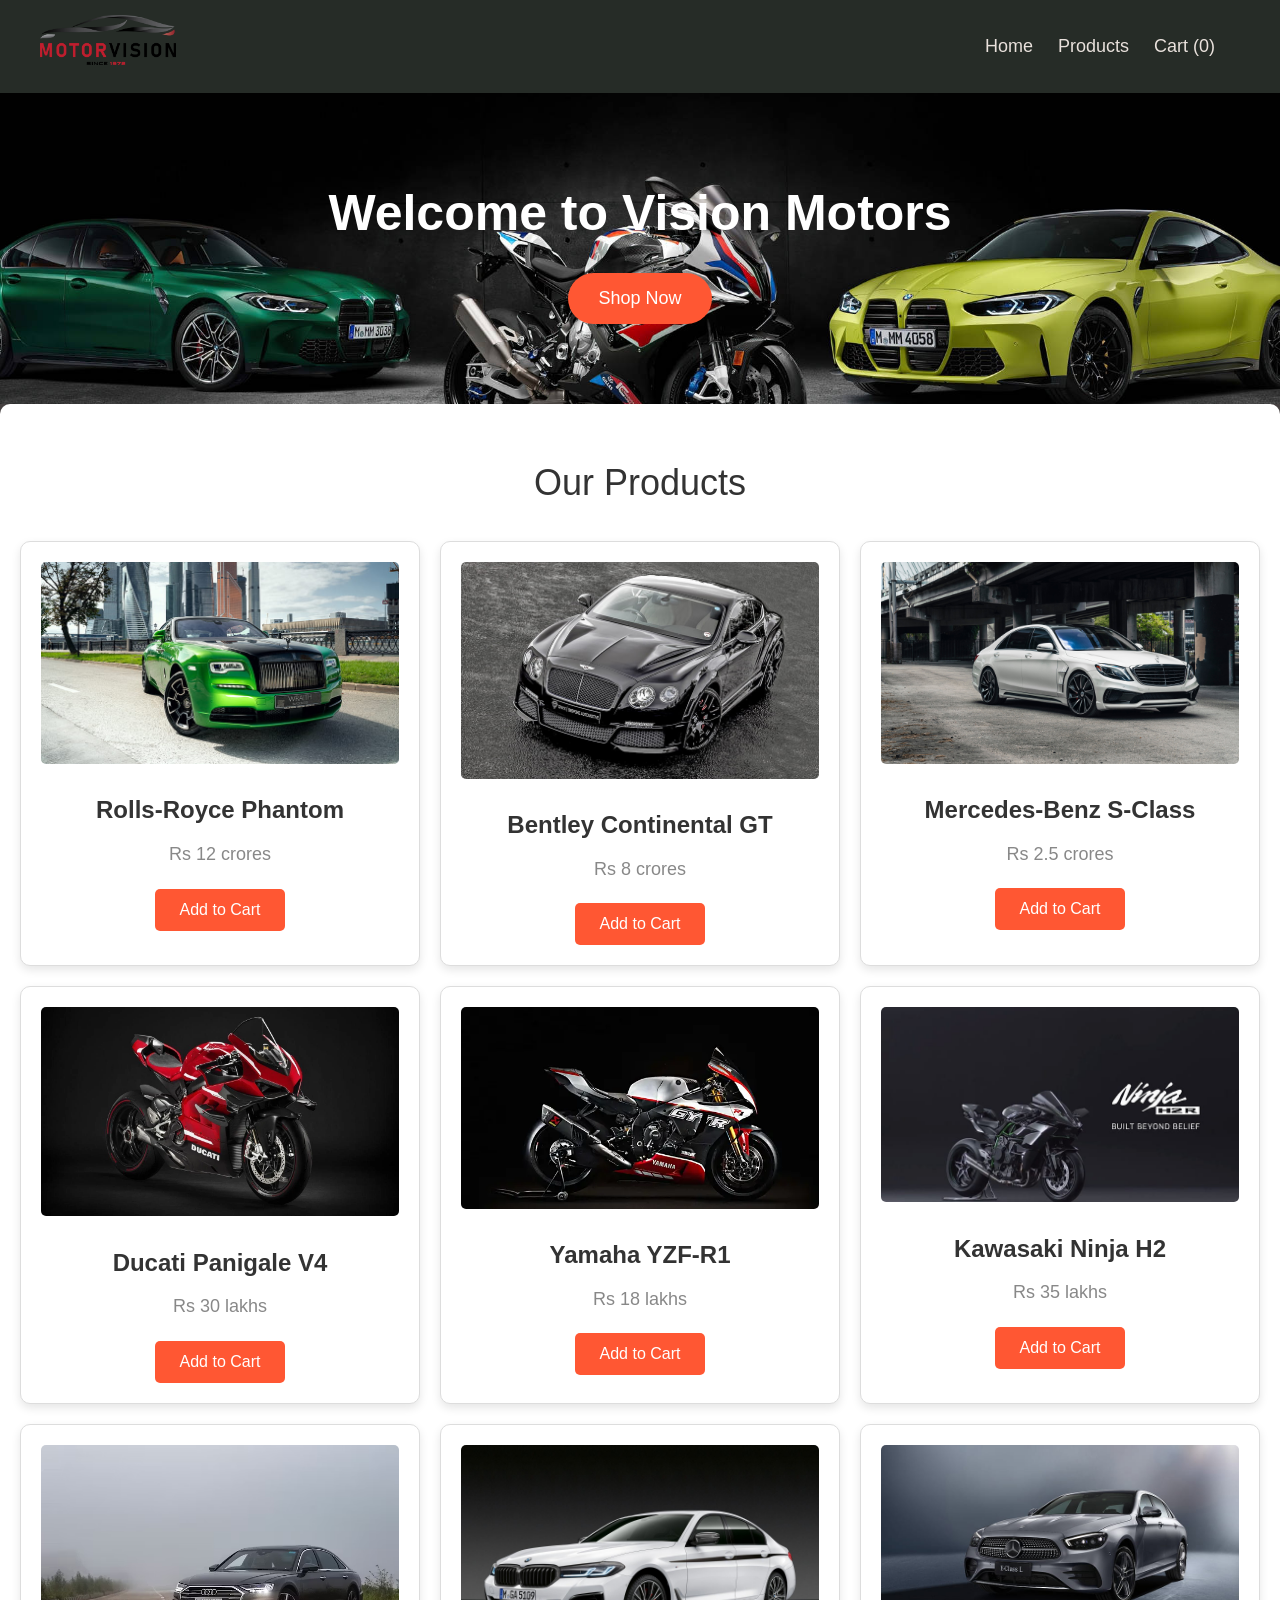
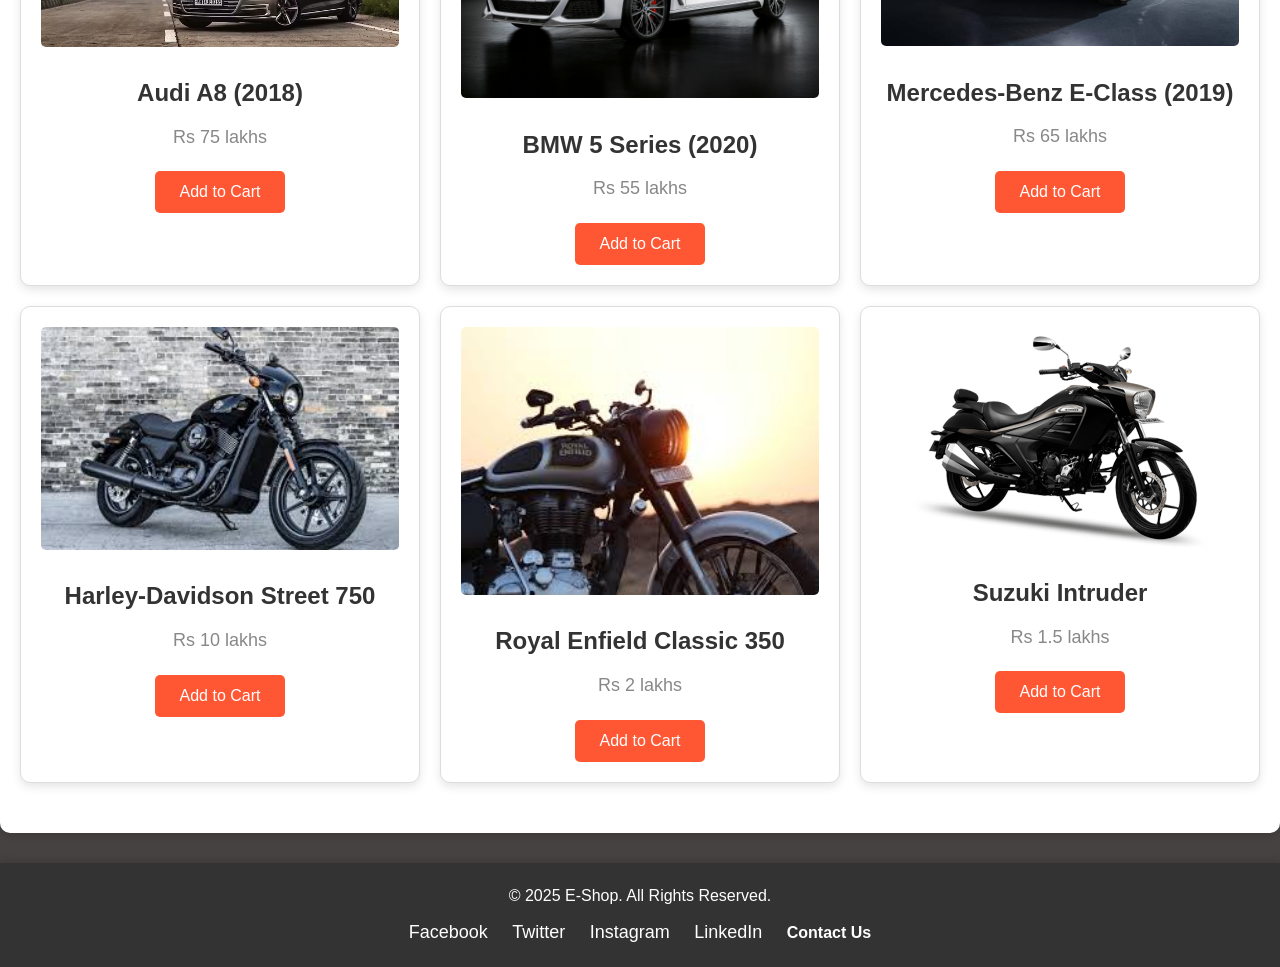
<file: index.html>
<!DOCTYPE html>
<html lang="en">
<head>
    <meta charset="UTF-8">
    <meta name="viewport" content="width=device-width, initial-scale=1.0">
    <title> Welcome to Vision Motors </title>
    <link rel="stylesheet" href="style.css">
</head>
<body>
    <header class="navbar">
        <div class="container">
             <!-- Vision Motors Logo -->
             <a href="/index.html" class="logo">
                <img src="/images/Vision-logo.png" alt="Vision Motors Logo" style="height: 50px;">
            </a>
            <nav>
                <ul class="nav-links">
                    <li><a href="/index.html">Home</a></li>
                    <li><a href="/Product/Product.html">Products</a></li>
                    <li><a href="/Cart/Cart.html" id="cart-btn">Cart (<span id="cart-count">0</span>)</a></li>
                </ul>
            </nav>
        </div>
    </header>

    <main>
        <!-- Hero Section -->
        <section class="hero">
            <div class="container">
                <h1>Welcome to Vision Motors</h1>
                <a href="/Product/Product.html">
                    <button class="btn">Shop Now</button>
                </a>
            </div>
        </section>

        <!-- Product Listing -->
        <section id="products" class="products">
            <div class="container">
                <h2>Our Products</h2>
                <div class="product-grid">
                    <!-- Luxury Cars -->
                    <div class="product-card" data-category="luxury-cars">
                        <img src="/images/rolls-royce.jpg" alt="Luxury Car">
                        <h3>Rolls-Royce Phantom</h3>
                        <p>Rs 12 crores</p>
                        <button class="btn">Add to Cart</button>
                    </div>

                    <div class="product-card" data-category="luxury-cars">
                        <img src="/images/Bentley Continental GT.jpg" alt="Luxury Car">
                        <h3>Bentley Continental GT</h3>
                        <p>Rs 8 crores</p>
                        <button class="btn">Add to Cart</button>
                    </div>

                    <div class="product-card" data-category="luxury-cars">
                        <img src="/images/Mercedes-Benz S-Class.jpg" alt="Luxury Car">
                        <h3>Mercedes-Benz S-Class</h3>
                        <p>Rs 2.5 crores</p>
                        <button class="btn">Add to Cart</button>
                    </div>

                    <!-- Sport Bikes -->
                    <div class="product-card" data-category="luxury-bikes">
                        <img src="/images/Ducati Panigale V4.webp" alt="Sport Bike">
                        <h3>Ducati Panigale V4</h3>
                        <p>Rs 30 lakhs</p>
                        <button class="btn">Add to Cart</button>
                    </div>

                    <div class="product-card" data-category="luxury-bikes">
                        <img src="/images/Yamaha YZF-R1.webp" alt="Sport Bike">
                        <h3>Yamaha YZF-R1</h3>
                        <p>Rs 18 lakhs</p>
                        <button class="btn">Add to Cart</button>
                    </div>

                    <div class="product-card" data-category="luxury-bikes">
                        <img src="/images/Kawasaki Ninja H2.jpg" alt="Sport Bike">
                        <h3>Kawasaki Ninja H2</h3>
                        <p>Rs 35 lakhs</p>
                        <button class="btn">Add to Cart</button>
                    </div>

                    <!-- Pre-used Cars -->
                    <div class="product-card" data-category="pre-used-cars">
                        <img src="/images/Audi A8 (2018).avif" alt="Pre-used Car">
                        <h3>Audi A8 (2018)</h3>
                        <p>Rs 75 lakhs</p>
                        <button class="btn">Add to Cart</button>
                    </div>

                    <div class="product-card" data-category="pre-used-cars">
                        <img src="/images/BMW 5 Series (2020).jpg" alt="Pre-used Car">
                        <h3>BMW 5 Series (2020)</h3>
                        <p>Rs 55 lakhs</p>
                        <button class="btn">Add to Cart</button>
                    </div>

                    <div class="product-card" data-category="pre-used-cars">
                        <img src="/images/Mercedes-Benz E-Class (2019).jpg" alt="Pre-used Car">
                        <h3>Mercedes-Benz E-Class (2019)</h3>
                        <p>Rs 65 lakhs</p>
                        <button class="btn">Add to Cart</button>
                    </div>

                    <!-- Pre-used Bikes -->
                    <div class="product-card" data-category="pre-used-bikes">
                        <img src="/images/Harley-Davidson Street 750.jfif" alt="Pre-used Bike">
                        <h3>Harley-Davidson Street 750</h3>
                        <p>Rs 10 lakhs</p>
                        <button class="btn">Add to Cart</button>
                    </div>

                    <div class="product-card" data-category="pre-used-bikes">
                        <img src="/images/Royal Enfield Classic 350.jfif" alt="Pre-used Bike">
                        <h3>Royal Enfield Classic 350</h3>
                        <p>Rs 2 lakhs</p>
                        <button class="btn">Add to Cart</button>
                    </div>

                    <div class="product-card" data-category="pre-used-bikes">
                        <img src="/images/Suzuki Intruder.png" alt="Pre-used Bike">
                        <h3>Suzuki Intruder</h3>
                        <p>Rs 1.5 lakhs</p>
                        <button class="btn">Add to Cart</button>
                    </div>
                </div>
            </div>
        </section>
    </main>

  <footer class="footer">
    <div class="container">
        <p>&copy; 2025 E-Shop. All Rights Reserved.</p>
        <div class="footer-links">
            <a href="https://facebook.com" target="_blank" class="social-icon">Facebook</a>
            <a href="https://twitter.com" target="_blank" class="social-icon">Twitter</a>
            <a href="https://instagram.com" target="_blank" class="social-icon">Instagram</a>
            <a href="https://linkedin.com" target="_blank" class="social-icon">LinkedIn</a>
            <a href="/contact" class="contact-us">Contact Us</a>
        </div>
    </div>
</footer>

    <script src="script.js"></script>
</body>
</html>
</file>
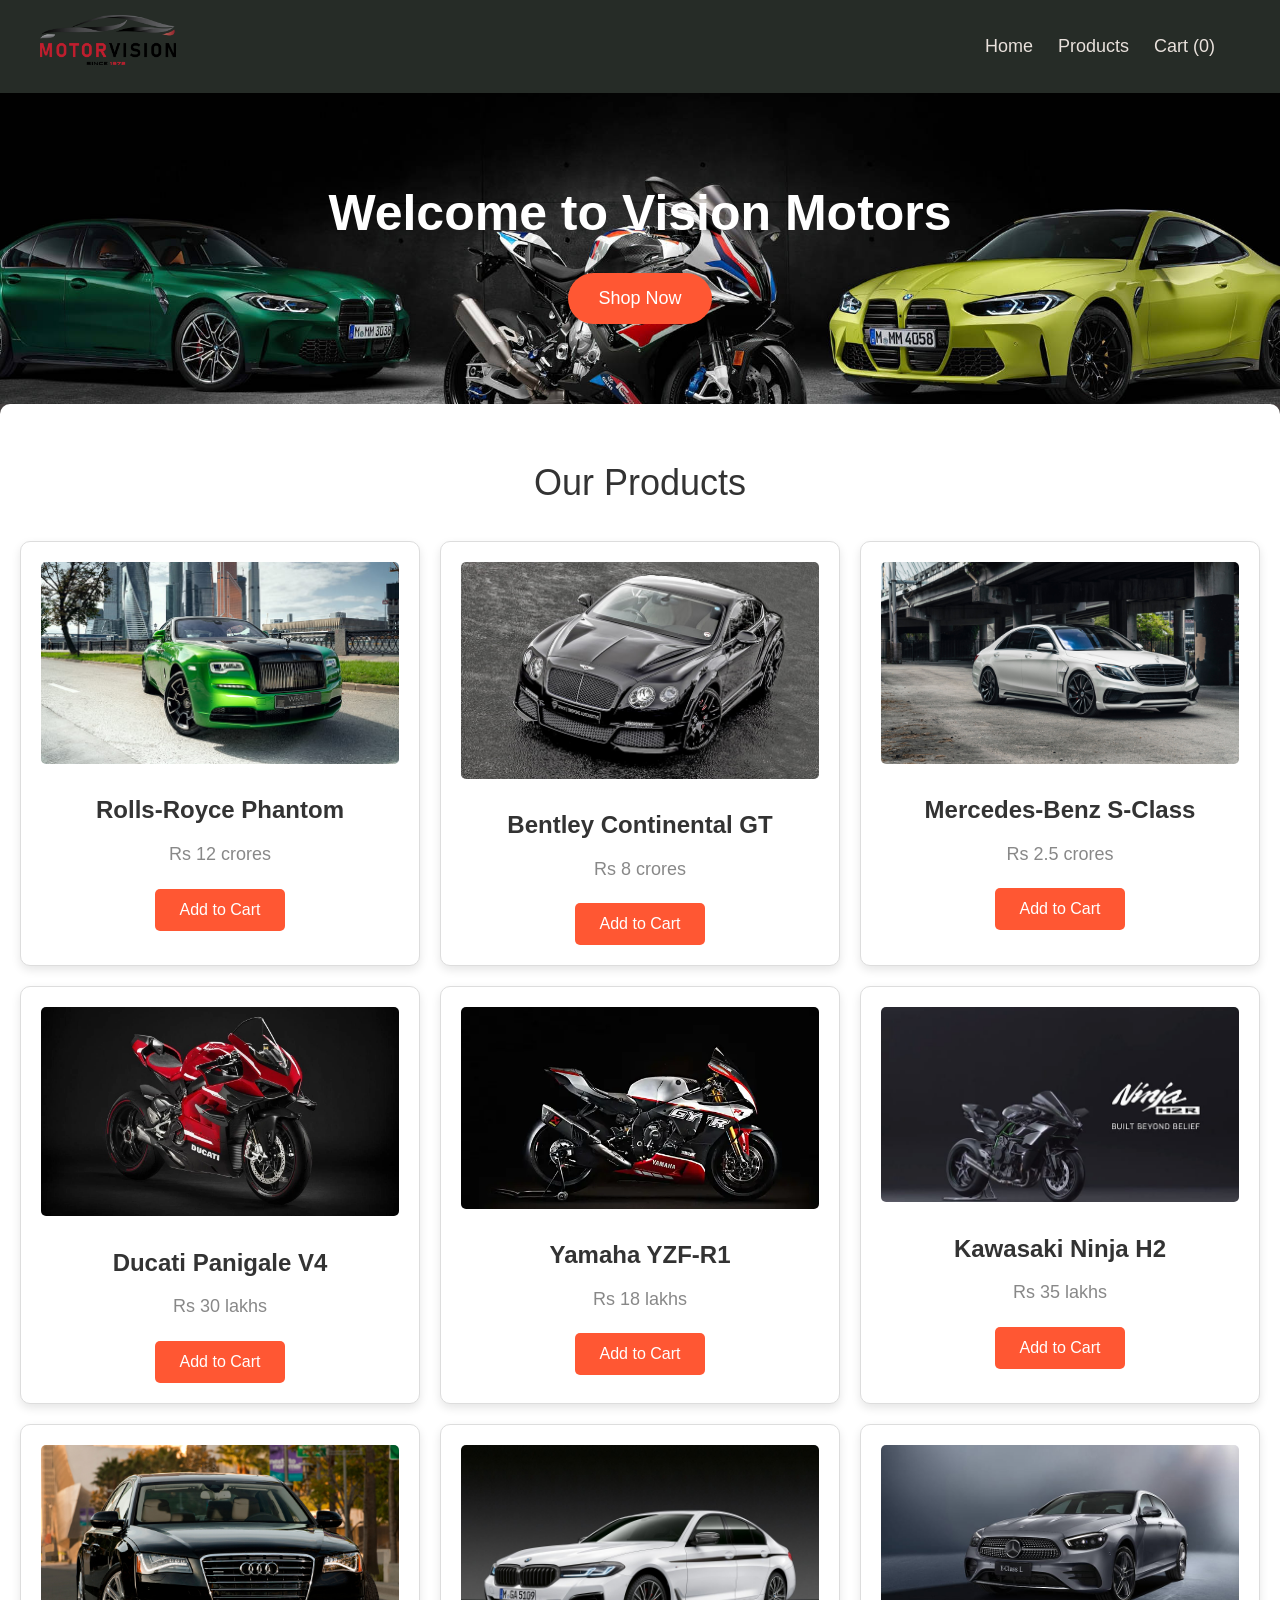
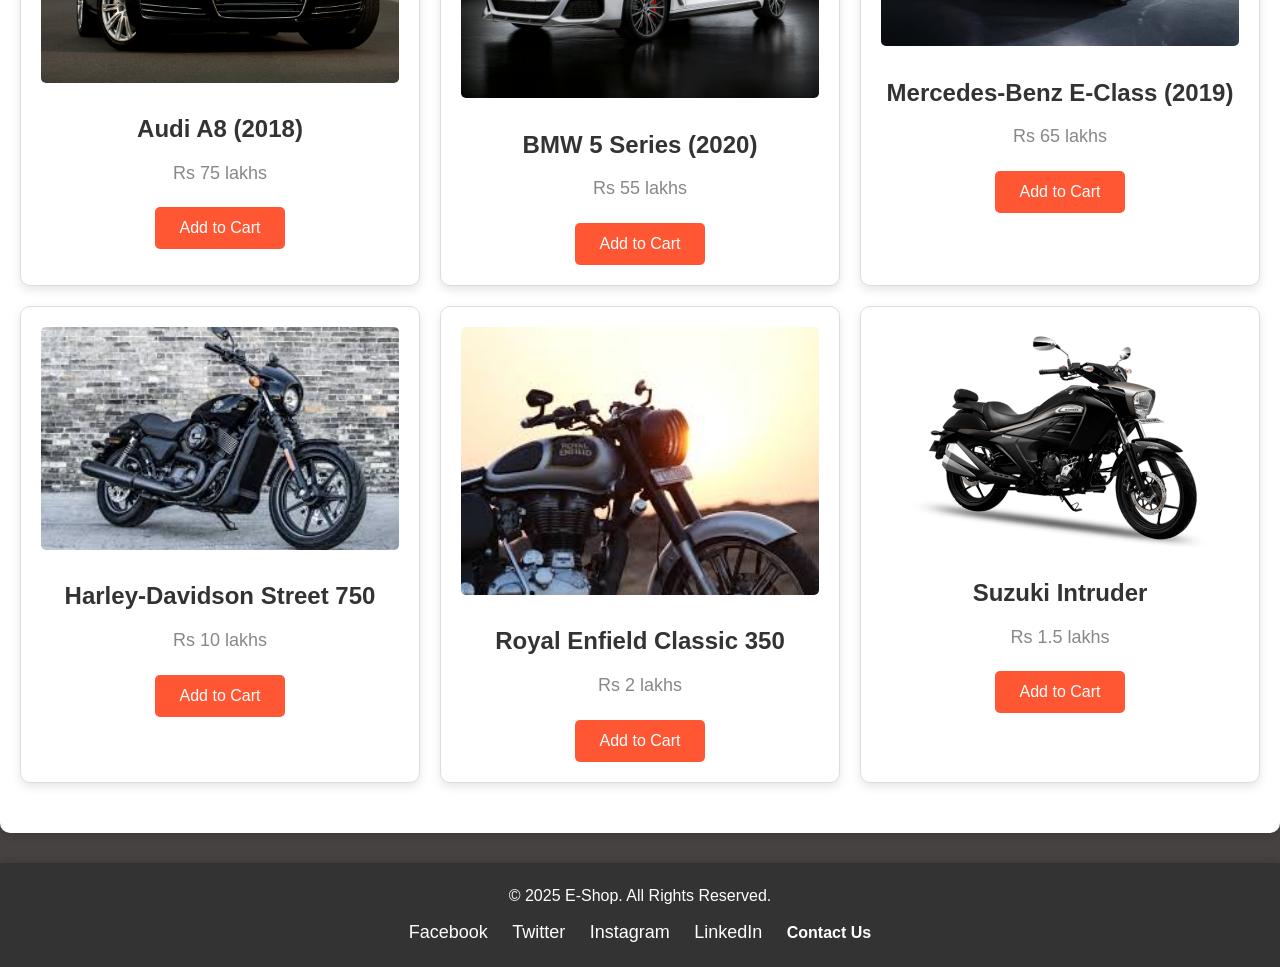
<file: e-shop.html>
<!DOCTYPE html>
<html lang="en">
<head>
    <meta charset="UTF-8">
    <meta name="viewport" content="width=device-width, initial-scale=1.0">
    <title> Welcome to Vision Motors </title>
    <link rel="stylesheet" href="style.css">
</head>
<body>
    <header class="navbar">
        <div class="container">
             <!-- Vision Motors Logo -->
             <a href="/e-shop.html" class="logo">
                <img src="/images/Vision-logo.png" alt="Vision Motors Logo" style="height: 50px;">
            </a>
            <nav>
                <ul class="nav-links">
                    <li><a href="/e-shop.html">Home</a></li>
                    <li><a href="/Product/Product.html">Products</a></li>
                    <li><a href="/Cart/Cart.html" id="cart-btn">Cart (<span id="cart-count">0</span>)</a></li>
                </ul>
            </nav>
        </div>
    </header>

    <main>
        <!-- Hero Section -->
        <section class="hero">
            <div class="container">
                <h1>Welcome to Vision Motors</h1>
                <a href="/Product/Product.html">
                    <button class="btn">Shop Now</button>
                </a>
            </div>
        </section>

        <!-- Product Listing -->
        <section id="products" class="products">
            <div class="container">
                <h2>Our Products</h2>
                <div class="product-grid">
                    <!-- Luxury Cars -->
                    <div class="product-card" data-category="luxury-cars">
                        <img src="/images/rolls-royce.jpg" alt="Luxury Car">
                        <h3>Rolls-Royce Phantom</h3>
                        <p>Rs 12 crores</p>
                        <button class="btn">Add to Cart</button>
                    </div>

                    <div class="product-card" data-category="luxury-cars">
                        <img src="/images/Bentley Continental GT.jpg" alt="Luxury Car">
                        <h3>Bentley Continental GT</h3>
                        <p>Rs 8 crores</p>
                        <button class="btn">Add to Cart</button>
                    </div>

                    <div class="product-card" data-category="luxury-cars">
                        <img src="/images/Mercedes-Benz S-Class.jpg" alt="Luxury Car">
                        <h3>Mercedes-Benz S-Class</h3>
                        <p>Rs 2.5 crores</p>
                        <button class="btn">Add to Cart</button>
                    </div>

                    <!-- Sport Bikes -->
                    <div class="product-card" data-category="luxury-bikes">
                        <img src="/images/Ducati Panigale V4.webp" alt="Sport Bike">
                        <h3>Ducati Panigale V4</h3>
                        <p>Rs 30 lakhs</p>
                        <button class="btn">Add to Cart</button>
                    </div>

                    <div class="product-card" data-category="luxury-bikes">
                        <img src="/images/Yamaha YZF-R1.webp" alt="Sport Bike">
                        <h3>Yamaha YZF-R1</h3>
                        <p>Rs 18 lakhs</p>
                        <button class="btn">Add to Cart</button>
                    </div>

                    <div class="product-card" data-category="luxury-bikes">
                        <img src="/images/Kawasaki Ninja H2.jpg" alt="Sport Bike">
                        <h3>Kawasaki Ninja H2</h3>
                        <p>Rs 35 lakhs</p>
                        <button class="btn">Add to Cart</button>
                    </div>

                    <!-- Pre-used Cars -->
                    <div class="product-card" data-category="pre-used-cars">
                        <img src="/images/Audi A8 (2018).jpg" alt="Pre-used Car">
                        <h3>Audi A8 (2018)</h3>
                        <p>Rs 75 lakhs</p>
                        <button class="btn">Add to Cart</button>
                    </div>

                    <div class="product-card" data-category="pre-used-cars">
                        <img src="/images/BMW 5 Series (2020).jpg" alt="Pre-used Car">
                        <h3>BMW 5 Series (2020)</h3>
                        <p>Rs 55 lakhs</p>
                        <button class="btn">Add to Cart</button>
                    </div>

                    <div class="product-card" data-category="pre-used-cars">
                        <img src="/images/Mercedes-Benz E-Class (2019).jpg" alt="Pre-used Car">
                        <h3>Mercedes-Benz E-Class (2019)</h3>
                        <p>Rs 65 lakhs</p>
                        <button class="btn">Add to Cart</button>
                    </div>

                    <!-- Pre-used Bikes -->
                    <div class="product-card" data-category="pre-used-bikes">
                        <img src="/images/Harley-Davidson Street 750.jfif" alt="Pre-used Bike">
                        <h3>Harley-Davidson Street 750</h3>
                        <p>Rs 10 lakhs</p>
                        <button class="btn">Add to Cart</button>
                    </div>

                    <div class="product-card" data-category="pre-used-bikes">
                        <img src="/images/Royal Enfield Classic 350.jfif" alt="Pre-used Bike">
                        <h3>Royal Enfield Classic 350</h3>
                        <p>Rs 2 lakhs</p>
                        <button class="btn">Add to Cart</button>
                    </div>

                    <div class="product-card" data-category="pre-used-bikes">
                        <img src="/images/Suzuki Intruder.png" alt="Pre-used Bike">
                        <h3>Suzuki Intruder</h3>
                        <p>Rs 1.5 lakhs</p>
                        <button class="btn">Add to Cart</button>
                    </div>
                </div>
            </div>
        </section>
    </main>

  <footer class="footer">
    <div class="container">
        <p>&copy; 2025 E-Shop. All Rights Reserved.</p>
        <div class="footer-links">
            <a href="https://facebook.com" target="_blank" class="social-icon">Facebook</a>
            <a href="https://twitter.com" target="_blank" class="social-icon">Twitter</a>
            <a href="https://instagram.com" target="_blank" class="social-icon">Instagram</a>
            <a href="https://linkedin.com" target="_blank" class="social-icon">LinkedIn</a>
            <a href="/contact" class="contact-us">Contact Us</a>
        </div>
    </div>
</footer>

    <script src="script.js"></script>
</body>
</html>
</file>
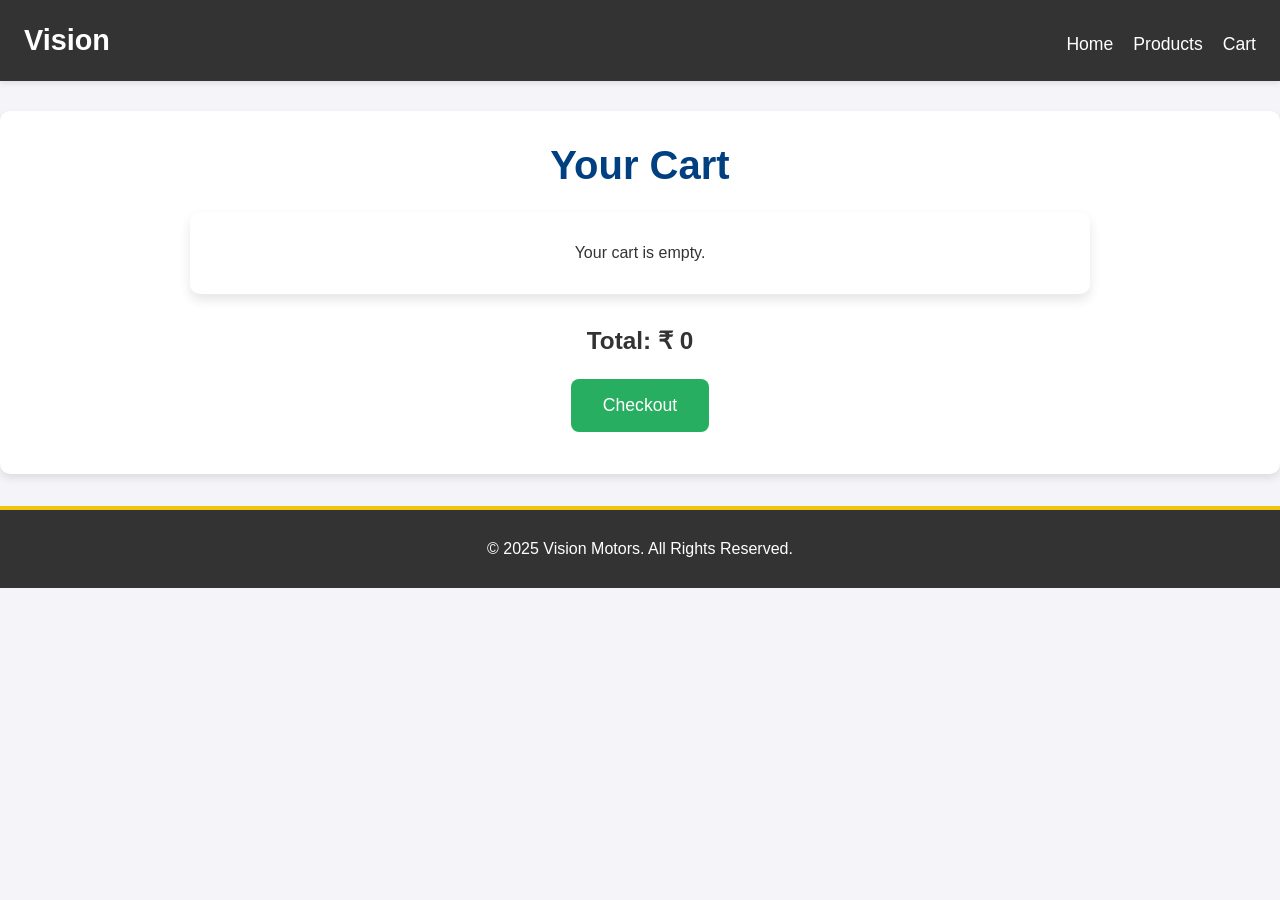
<file: Cart/Cart.html>
<!DOCTYPE html>
<html lang="en">
<head>
    <meta charset="UTF-8">
    <meta name="viewport" content="width=device-width, initial-scale=1.0">
    <title>Your Cart</title>
    <link rel="stylesheet" href="cart.css">
</head>
<body>
    <header class="navbar">
        <div class="container">
            <h1 class="logo">Vision</h1>
            <nav>
                <ul class="nav-links">
                    <li><a href="/ecom-website/e-shop.html">Home</a></li>
                    <li><a href="/ecom-website/Product/Product.html">Products</a></li>
                    <li><a href="Cart.html">Cart</a></li>
                </ul>
            </nav>
        </div>
    </header>

    <main>
        <section class="cart">
            <div class="container">
                <h2>Your Cart</h2>
                <div id="cart-items" class="cart-items">
                    <p>Your cart is empty.</p>
                </div>
                <div class="cart-summary">
                    <h3>Total: <span id="cart-total">Rs 0</span></h3>
                    <button id="checkout-btn" class="btn">Checkout</button>
                </div>
            </div>

            <!-- Error message container -->
<div id="error-message" style="font-size: 1.2rem; margin-top: 10px;"></div>

        </section>
    </main>

    <footer class="footer">
        <div class="container">
            <p>&copy; 2025 Vision Motors. All Rights Reserved.</p>
        </div>
    </footer>

    <script src="cart.js"></script>
</body>
</html>
</file>
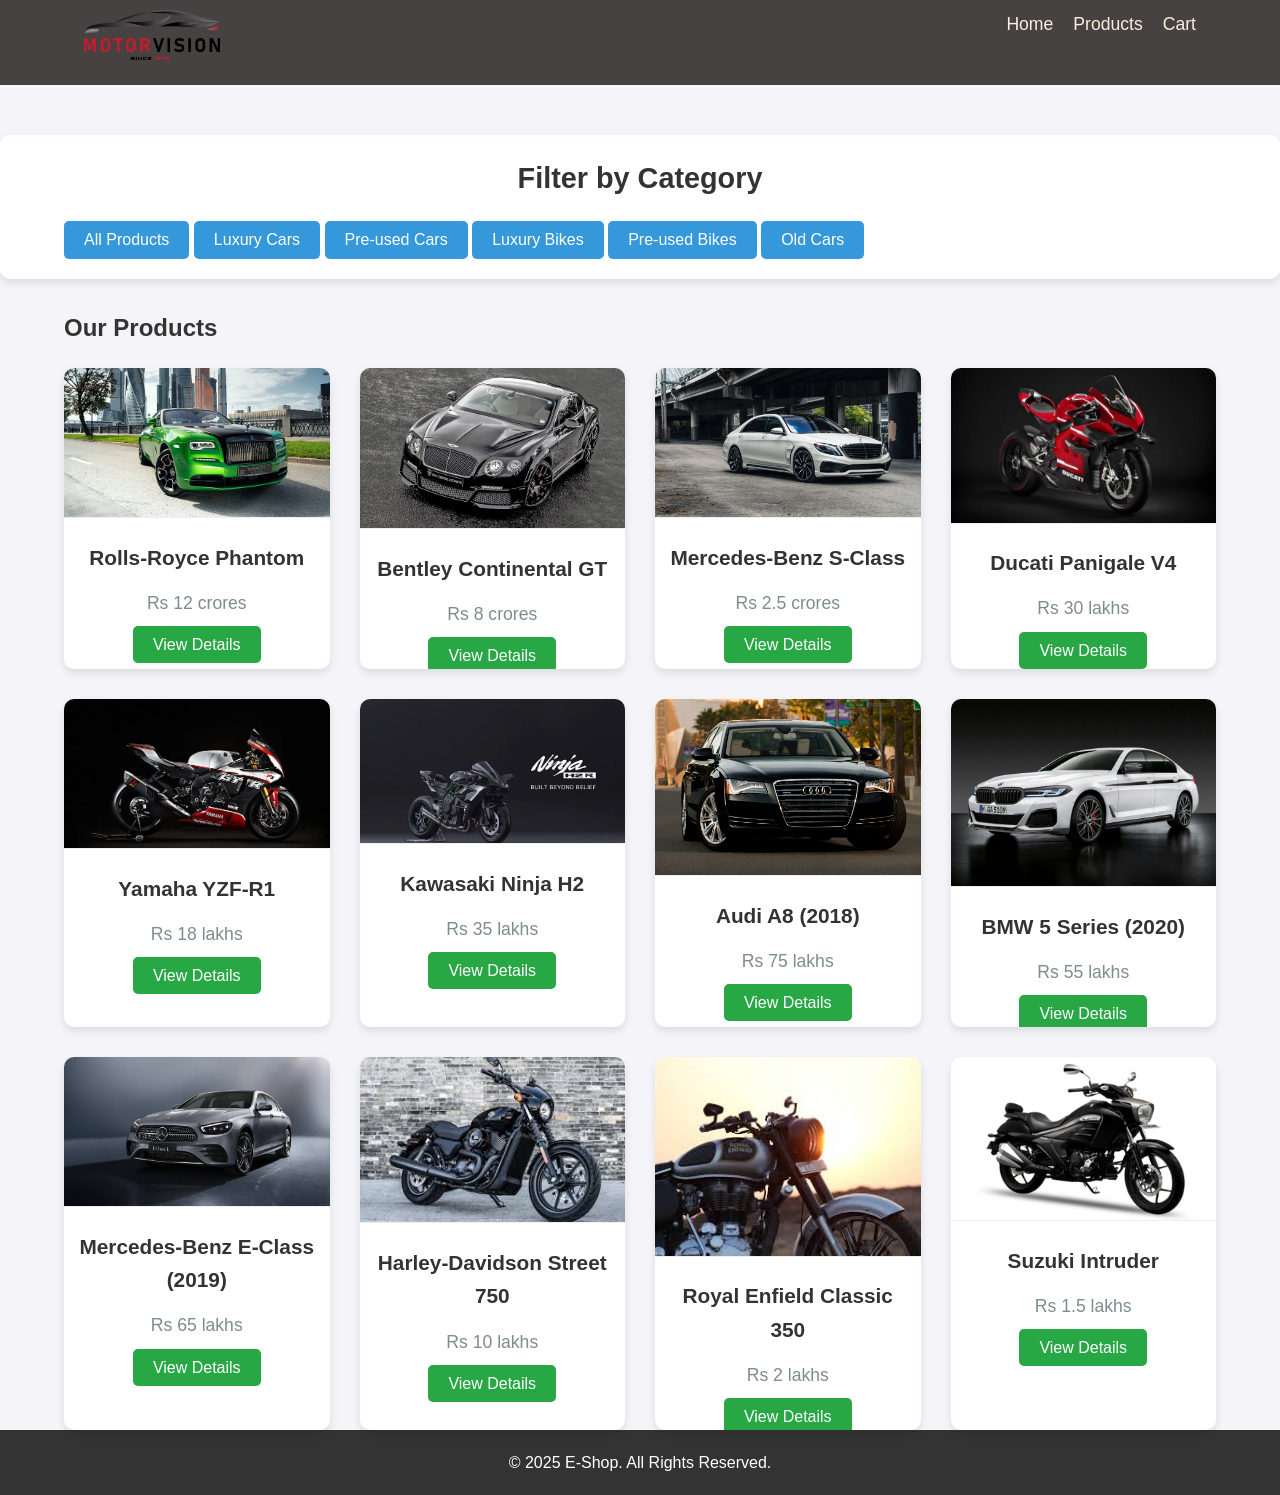
<file: Product/Product.html>
<!DOCTYPE html>
<html lang="en">
<head>
    <meta charset="UTF-8">
    <meta name="viewport" content="width=device-width, initial-scale=1.0">
    <title>Products - Vision Motors</title>
    <link rel="stylesheet" href="product.css">
</head>
<body>
    <header class="navbar">
        <div class="container">
            <!-- Vision Motors Logo -->
            <a href="/index.html" class="logo">
                <img src="/images/Vision-logo.png" alt="Vision Motors Logo" style="height: 50px;">
            </a>
            <nav>
                <ul class="nav-links">
                    <li><a href="/index.html">Home</a></li>
                    <li><a href="Product.html">Products</a></li>
                    <li><a href="/Cart/Cart.html">Cart</a></li>
                </ul>
            </nav>
        </div>
    </header>

    <main>
        <!-- Category Filters -->
        <section id="categories" class="categories">
            <div class="container">
                <h2>Filter by Category</h2>

                   <!-- All Products -->
                   <button class="filter-btn" data-category="all">All Products</button>
                   <button class="filter-btn" data-category="luxury-cars">Luxury Cars</button>
                   <button class="filter-btn" data-category="pre-used-cars">Pre-used Cars</button>
                   <button class="filter-btn" data-category="luxury-bikes">Luxury Bikes</button>
                   <button class="filter-btn" data-category="pre-used-bikes">Pre-used Bikes</button>
                   <button class="filter-btn" data-category="Old Cars">Old Cars</button>
 
            </div>
        </section>

        <!-- Product Listing -->
        <section id="products" class="products">
            <div class="container">
                <h2>Our Products</h2>
                <div class="product-grid">
                    <!-- Luxury Cars -->
                    <div class="product-card" data-category="luxury-cars">
                        <img src="/images/rolls-royce.jpg" alt="Luxury Car">
                        <h3>Rolls-Royce Phantom</h3>
                        <p>Rs 12 crores</p>
                        <a 
                        href="/Product/Roll-Royce details/Rolls-Royce Phantom.html" 
                        class="btn view-details-btn">
                        View Details
                    </a>
                    </div>

                    <div class="product-card" data-category="luxury-cars">
                        <img src="/images/Bentley Continental GT.jpg" alt="Luxury Car">
                        <h3>Bentley Continental GT</h3>
                        <p>Rs 8 crores</p>
                        <a 
                        href="/ecom-website/Product/teset.html" 
                        class="btn view-details-btn">
                        View Details
                    </a>
                    </div>

                    <div class="product-card" data-category="luxury-cars">
                        <img src="/images/Mercedes-Benz S-Class.jpg" alt="Luxury Car">
                        <h3>Mercedes-Benz S-Class</h3>
                        <p>Rs 2.5 crores</p>
                        <a 
                        href="/ecom-website/Product/teset.html" 
                        class="btn view-details-btn">
                        View Details
                    </a>
                    </div>

                    <!-- Sport Bikes -->
                    <div class="product-card" data-category="luxury-bikes">
                        <img src="/images/Ducati Panigale V4.webp" alt="Sport Bike">
                        <h3>Ducati Panigale V4</h3>
                        <p>Rs 30 lakhs</p>
                        <a 
                        href="product-detail.html" 
                        class="btn view-details-btn">
                        View Details
                    </a>
                    </div>

                    <div class="product-card" data-category="luxury-bikes">
                        <img src="/images/Yamaha YZF-R1.webp" alt="Sport Bike">
                        <h3>Yamaha YZF-R1</h3>
                        <p>Rs 18 lakhs</p>
                        <a 
                        href="product-detail.html" 
                        class="btn view-details-btn">
                        View Details
                    </a>
                    </div>

                    <div class="product-card" data-category="luxury-bikes">
                        <img src="/images/Kawasaki Ninja H2.jpg" alt="Sport Bike">
                        <h3>Kawasaki Ninja H2</h3>
                        <p>Rs 35 lakhs</p>
                        <a 
                        href="product-detail.html" 
                        class="btn view-details-btn">
                        View Details
                    </a>
                    </div>

                    <!-- Pre-used Cars -->
                    <div class="product-card" data-category="pre-used-cars">
                        <img src="/images/Audi A8 (2018).jpg" alt="Pre-used Car">
                        <h3>Audi A8 (2018)</h3>
                        <p>Rs 75 lakhs</p>
                        <a 
                        href="product-detail.html" 
                        class="btn view-details-btn">
                        View Details
                    </a>
                    </div>

                    <div class="product-card" data-category="pre-used-cars">
                        <img src="/images/BMW 5 Series (2020).jpg" alt="Pre-used Car">
                        <h3>BMW 5 Series (2020)</h3>
                        <p>Rs 55 lakhs</p>
                        <a 
                        href="product-detail.html" 
                        class="btn view-details-btn">
                        View Details
                    </a>
                    </div>

                    <div class="product-card" data-category="pre-used-cars">
                        <img src="/images/Mercedes-Benz E-Class (2019).jpg" alt="Pre-used Car">
                        <h3>Mercedes-Benz E-Class (2019)</h3>
                        <p>Rs 65 lakhs</p>
                        <a 
                        href="product-detail.html" 
                        class="btn view-details-btn">
                        View Details
                    </a>
                    </div>

                    <!-- Pre-used Bikes -->
                    <div class="product-card" data-category="pre-used-bikes">
                        <img src="/images/Harley-Davidson Street 750.jfif" alt="Pre-used Bike">
                        <h3>Harley-Davidson Street 750</h3>
                        <p>Rs 10 lakhs</p>
                        <a 
                        href="product-detail.html" 
                        class="btn view-details-btn">
                        View Details
                    </a>
                    </div>

                    <div class="product-card" data-category="pre-used-bikes">
                        <img src="/images/Royal Enfield Classic 350.jfif" alt="Pre-used Bike">
                        <h3>Royal Enfield Classic 350</h3>
                        <p>Rs 2 lakhs</p>
                        <a 
                        href="product-detail.html" 
                        class="btn view-details-btn">
                        View Details
                    </a>
                    </div>

                    <div class="product-card" data-category="pre-used-bikes">
                        <img src="/images/Suzuki Intruder.png" alt="Pre-used Bike">
                        <h3>Suzuki Intruder</h3>
                        <p>Rs 1.5 lakhs</p>
                        <a 
                        href="product-detail.html" 
                        class="btn view-details-btn">View Details
                    </a>
                    </div>
                </div>
            </div>
        </section>
    </main>

    <footer class="footer">
        <div class="container">
            <p>&copy; 2025 E-Shop. All Rights Reserved.</p>
        </div>
    </footer>

    <script src="product.js"></script>
</body>
</html>
</file>
<file: style.css>
/* Global Styles */
* {
    margin: 0;
    padding: 0;
    box-sizing: border-box;
    font-family: 'Arial', sans-serif;
}

body {
    background-color: #474242;
    color: #333;
    line-height: 1.6;
}

/* Navbar Styles */
.navbar {
    background-color: #262c27;
    color: rgb(97, 68, 68);
    padding: 15px 0;
    box-shadow: 0 4px 6px rgba(179, 149, 149, 0.1);
}

.navbar .container {
    display: flex;
    justify-content: space-between;
    align-items: center;
    max-width: 1200px;
    margin: 0 auto;
}

.navbar .logo {
    font-size: 26px;
    font-weight: bold;
    color: #fff;
}

.navbar nav ul {
    list-style: none;
    display: flex;
}

.navbar nav ul li {
    margin-right: 25px;
}

.navbar nav ul li a {
    color: rgb(233, 225, 220);
    text-decoration: none;
    font-size: 18px;
    transition: color 0.3s;
}

.navbar nav ul li a:hover {
    color: #f39c12;
}

/* Hero Section */
.hero {
    background: url(/images/hero.jpg) no-repeat center center/cover;
    color: rgb(255, 255, 255);
    text-align: center;
    padding: 80px 20px;
    position: relative;
}

.hero::before {
    content: '';
    position: absolute;
    top: 0;
    left: 0;
    right: 0;
    bottom: 0;
    background: rgba(0, 0, 0, 0.3);
    z-index: -1;
}

.hero h1 {
    font-size: 50px;
    font-weight: bold;
    margin-bottom: 20px;
}

.hero p {
    font-size: 24px;
    margin-bottom: 40px;
    font-weight: 300;
}

.hero .btn {
    background-color: #ff5733;
    color: white;
    padding: 15px 30px;
    font-size: 18px;
    border: none;
    border-radius: 30px;
    cursor: pointer;
    transition: background-color 0.3s;
}

.hero .btn:hover {
    background-color: #e04e2e;
}

/* Product Section */
.products {
    padding: 50px 20px;
    background-color: #fff;
    box-shadow: 0 4px 6px rgba(0, 0, 0, 0.1);
    border-radius: 10px;
    margin-bottom: 30px;
}

.products h2 {
    text-align: center;
    font-size: 36px;
    margin-bottom: 30px;
    color: #333;
    font-weight: 500;
}

.product-grid {
    display: grid;
    grid-template-columns: repeat(auto-fill, minmax(300px, 1fr));
    gap: 20px;
    justify-items: center;
}

.product-card {
    background-color: #fff;
    border: 1px solid #ddd;
    padding: 20px;
    text-align: center;
    width: 100%;
    box-shadow: 0 4px 10px rgba(0, 0, 0, 0.1);
    border-radius: 10px;
    transition: transform 0.3s, box-shadow 0.3s;
}

.product-card:hover {
    transform: translateY(-10px);
    box-shadow: 0 8px 16px rgba(0, 0, 0, 0.15);
}

.product-card img {
    width: 100%;
    height: auto;
    border-radius: 5px;
    margin-bottom: 20px;
}

.product-card h3 {
    font-size: 24px;
    margin-bottom: 10px;
    color: #333;
    font-weight: 600;
}

.product-card p {
    font-size: 18px;
    color: #888;
    margin-bottom: 20px;
}

.product-card .btn {
    background-color: #ff5733;
    color: white;
    padding: 12px 25px;
    font-size: 16px;
    border: none;
    border-radius: 5px;
    cursor: pointer;
    transition: background-color 0.3s;
}

.product-card .btn:hover {
    background-color: #e04e2e;
}

/* Footer Styles */
.footer {
    background-color: #333;
    color: white;
    padding: 30px 20px;
    text-align: center;
    box-shadow: 0 -4px 6px rgba(0, 0, 0, 0.1);
}

.footer p {
    font-size: 16px;
    font-weight: 400;
}

/* Responsive Styles */
@media (max-width: 768px) {
    .hero h1 {
        font-size: 40px;
    }

    .hero p {
        font-size: 20px;
    }

    .navbar nav ul li {
        margin-right: 15px;
    }

    .products h2 {
        font-size: 30px;
    }

    .product-grid {
        grid-template-columns: 1fr 1fr;
    }

    .product-card {
        width: 100%;
        padding: 15px;
    }
}

.footer {
        background-color: #333;
        color: white;
        padding: 20px 0;
        text-align: center;
    }
    .footer-links {
        margin-top: 10px;
    }
    .footer-links a {
        margin: 0 10px;
        text-decoration: none;
        color: white;
    }
    .footer-links a:hover {
        color: #ff8c00; /* Hover color */
    }
    .social-icon {
        font-size: 18px;
    }
    .contact-us {
        margin-top: 15px;
        display: inline-block;
        color: white;
        font-weight: bold;
    }
    .contact-us:hover {
        color: #ff8c00;
    }
</file>
<file: Cart/cart.css>
/* General Reset */
* {
    margin: 0;
    padding: 0;
    box-sizing: border-box;
}

/* Body and layout styles */
body {
    font-family: 'Arial', sans-serif;
    background-color: #f4f4f9;
    color: #333;
}

/* Navbar styles */
.navbar {
    background-color: #333;
    padding: 1.5rem;
    color: white;
    box-shadow: 0 2px 6px rgba(0, 0, 0, 0.1);
}

.navbar .logo {
    font-size: 1.8rem;
    font-weight: bold;
    display: inline-block;
}

.navbar nav {
    float: right;
}

.navbar .nav-links {
    list-style: none;
    display: flex;
    margin-top: 10px;
}

.navbar .nav-links li {
    margin-left: 20px;
}

.navbar .nav-links a {
    color: white;
    text-decoration: none;
    font-size: 1.1rem;
    transition: color 0.3s;
}

.navbar .nav-links a:hover {
    color: #f1c40f;
}

/* Cart Section */
.cart {
    padding: 2rem;
    text-align: center;
    background-color: #fff;
    margin-top: 30px;
    border-radius: 10px;
    box-shadow: 0 4px 8px rgba(0, 0, 0, 0.1);
}

/* Cart Title */
.cart h2 {
    font-size: 2.5rem;
    margin-bottom: 1.5rem;
    color: #004080;
    font-weight: 600;
}

/* Cart Items Section */
.cart-items {
    max-width: 900px;
    margin: 0 auto;
    background: #fff;
    padding: 2rem;
    border-radius: 10px;
    box-shadow: 0 6px 12px rgba(0, 0, 0, 0.1);
}

.cart-item {
    display: flex;
    align-items: center;
    justify-content: space-between;
    margin-bottom: 1.5rem;
    padding-bottom: 1rem;
    border-bottom: 1px solid #ddd;
    transition: transform 0.3s, box-shadow 0.3s;
}

.cart-item:hover {
    transform: translateY(-5px);
    box-shadow: 0 4px 12px rgba(0, 0, 0, 0.1);
}

.cart-item img {
    width: 100px;
    height: 100px;
    object-fit: cover;
    border-radius: 8px;
}

.cart-item h4 {
    font-size: 1.2rem;
    margin-left: 10px;
    flex: 1;
    color: #333;
}

.cart-item p {
    font-size: 1.1rem;
    color: #555;
}

/* Cart Summary Section */
.cart-summary {
    margin-top: 2rem;
    font-size: 1.3rem;
    font-weight: bold;
    color: #333;
}

.cart-summary p {
    font-size: 1.2rem;
    margin-bottom: 1rem;
}

/* Checkout Button */
#checkout-btn {
    background-color: #27ae60;
    color: white;
    padding: 1rem 2rem;
    font-size: 1.1rem;
    border: none;
    border-radius: 8px;
    cursor: pointer;
    transition: background-color 0.3s ease, transform 0.3s ease;
    margin-top: 1.5rem;
}

#checkout-btn:hover {
    background-color: #2ecc71;
    transform: scale(1.05);
}

/* Footer */
.footer {
    background-color: #333;
    text-align: center;
    padding: 30px 20px;
    color: #fff;
    margin-top: 2rem;
    border-top: 4px solid #f1c40f;
}

/* Error Message Styling */
#error-message {
    font-size: 1.2rem;
    text-align: center;
    color: #e74c3c;
    margin-top: 20px;
    font-weight: bold;
}



/* Responsive Design */
@media (max-width: 768px) {
    .cart {
        padding: 1.5rem;
    }

    .cart-items {
        padding: 1rem;
    }

    .cart-item {
        flex-direction: column;
        align-items: flex-start;
    }

    .cart-item img {
        margin-bottom: 1rem;
    }

    #checkout-btn {
        width: 100%;
    }
}
</file>
<file: Product/product.css>
/* General reset */
* {
    margin: 0;
    padding: 0;
    box-sizing: border-box;
}

/* Body and container styles */
body {
    font-family: 'Arial', sans-serif;
    background-color: #f4f4f9;
    color: #333;
    line-height: 1.6;
}

.container {
    width: 90%;
    max-width: 1200px;
    margin: 0 auto;
}

/* Navbar styles */
.navbar {
    background-color: #474242;
    padding: 10px 0;
}

.navbar .logo {
    color: #fff;
    font-size: 2rem;
    margin-left: 20px;
    display: inline-block;
}

.navbar nav {
    float: right;
    margin-right: 20px;
}

.navbar .nav-links {
    list-style: none;
    display: flex;
}

.navbar .nav-links li {
    margin-left: 20px;
}

.navbar .nav-links a {
    color: #faeedf;
    text-decoration: none;
    font-size: 1.1rem;
    transition: color 0.3s;
}

.navbar .nav-links a:hover {
    color: #f1c40f;
}

/* Main Section */
main {
    margin-top: 50px;
}

/* Category Filter Section */
#categories {
    background-color: #fff;
    padding: 20px 0;
    border-radius: 10px;
    box-shadow: 0 4px 8px rgba(0, 0, 0, 0.1);
    margin-bottom: 30px;
}

#categories h2 {
    text-align: center;
    font-size: 1.8rem;
    margin-bottom: 20px;
}

.category-filter {
    display: flex;
    justify-content: center;
    gap: 15px;
}

.filter-btn {
    background-color: #3498db;
    color: #fff;
    border: none;
    padding: 10px 20px;
    font-size: 1rem;
    border-radius: 5px;
    cursor: pointer;
    transition: background-color 0.3s;
}

.filter-btn:hover {
    background-color: #2980b9;
}

/* Product Grid */
.product-grid {
    display: grid;
    grid-template-columns: repeat(auto-fit, minmax(250px, 1fr));
    gap: 30px;
    margin-top: 20px;
}

.product-card {
    background-color: #fff;
    border-radius: 10px;
    box-shadow: 0 4px 8px rgba(0, 0, 0, 0.1);
    overflow: hidden;
    transform: translateY(0);
    transition: transform 0.3s, box-shadow 0.3s;
    text-align: center;
}

.product-card img {
    width: 100%;
    height: auto;
    object-fit: cover;
    border-bottom: 1px solid #eee;
}

.product-card h3 {
    font-size: 1.3rem;
    margin: 15px;
    color: #333;
}

.product-card p {
    font-size: 1.1rem;
    margin: 0 15px 15px;
    color: #7f8c8d;
}

.product-card button {
    background-color: #27ae60;
    color: #fff;
    border: none;
    width: 100%;
    padding: 10px;
    font-size: 1rem;
    border-bottom-left-radius: 10px;
    border-bottom-right-radius: 10px;
    cursor: pointer;
    transition: background-color 0.3s;
}

.product-card button:hover {
    background-color: #2ecc71;
}

/* Hover effect */
.product-card:hover {
    transform: translateY(-10px);
    box-shadow: 0 10px 20px rgba(0, 0, 0, 0.15);
}

/* Error and Info Messages */
#error-message {
    font-size: 1.2rem;
    text-align: center;
    color: #e74c3c;
    margin-top: 20px;
}

footer {
    background-color: #333;
    padding: 20px;
    text-align: center;
    color: #fff;
}

footer p {
    font-size: 1rem;
}

/* Responsive Styles */
@media (max-width: 768px) {
    .category-filter {
        flex-direction: column;
        gap: 10px;
    }

    .product-grid {
        grid-template-columns: repeat(auto-fit, minmax(200px, 1fr));
    }
}


.error-message {
    color: red;
    font-size: 0.9rem;
    margin-top: 10px;
    animation: fadeOut 3s forwards;
}

@keyframes fadeOut {
    0% { opacity: 1; }
    100% { opacity: 0; }
}

/* Style for View Details button */
.view-details-btn {
    background-color: #28a745; /* Green color */
    color: white; /* White text */
    padding: 10px 20px;
    border: none;
    border-radius: 5px;
    font-size: 16px;
    cursor: pointer;
    text-align: center;
    text-decoration: none;
    transition: background-color 0.3s ease;
}

/* Hover effect */
.view-details-btn:hover {
    background-color: #218838; /* Darker green on hover */
}
</file>
